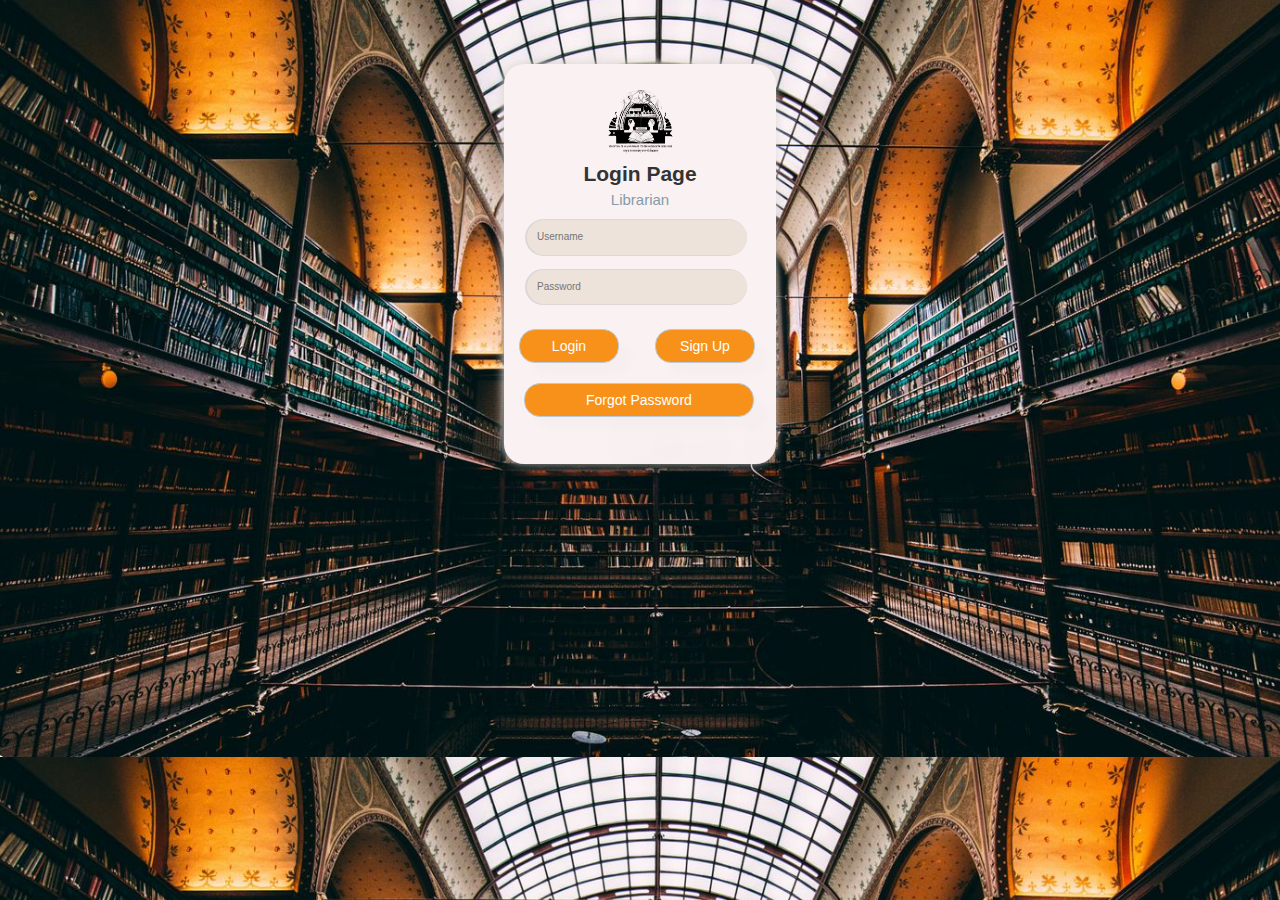
<file: Frontend/index.html>
<!DOCTYPE html>
<html lang="en">
<head>
    <meta charset="UTF-8">
    <meta http-equiv="X-UA-Compatible" content="IE=edge">
    <meta name="viewport" content="width=device-width, initial-scale=1.0">
    <title>Library Management</title>
    <link href="bootstrap/css/bootstrap.min.css" rel="stylesheet">
         <link rel="stylesheet" href="CSS/index.css">
</head>
<body>

    <div class="card">
        <div class="card-info">
        <div class="card-logo">
            <img src="icons/logo.png" height="70px" width="70px">
        </div>
        <div class="card-title">Login Page</div>
        <div class="card-subtitle">Librarian</div>
        </div>
       <form action="homepage.html" id="loginForm">
        <div class="input-wrapper">
            <input type="text" placeholder="Username" name="username" class="input">
          </div>
          <div class="input-wrapper">
            <input type="password" placeholder="Password" name="password" class="input">
        </div>
            <div class="row" >
                <div class="col-sm-6">
                    <button class="btn btn-primary forlogin"  type="button" onclick="homepage()">Login</button> 
                </div>
                  <div class="col-sm-6" >
                    <button class="btn btn-primary forlogin"type="button" onclick="display()">Sign Up</button>
                  </div>
               
            </div>
                   
                 <div class="row">
                    <div class="col-sm-12">
                        <button class="btn btn-primary forforget"type="button" >Forgot Password</button>
                    </div>
                 </div> 
       </form>
               
 </div>
           

        
</div>
    <script >
                    function homepage(){window.location.href = "homepage.html";}   
                    function display(){
    window.location.href = "signup.html";
}     
    </script>
</body>
</html>
</file>
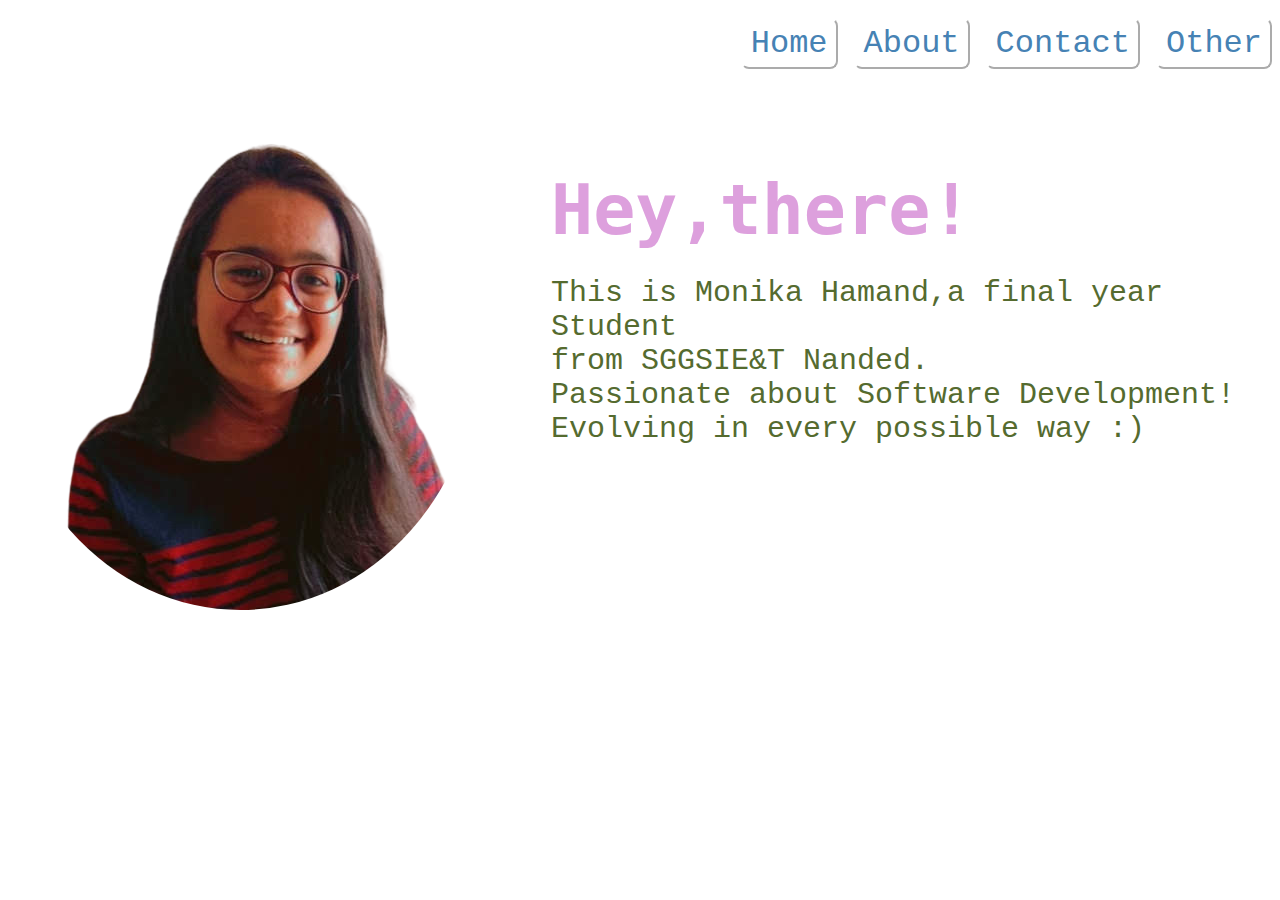
<file: Task1/index.html>
<!DOCTYPE html>
<html lang="en">
<head>
    <meta charset="UTF-8">
    <meta http-equiv="X-UA-Compatible" content="IE=edge">
    <meta name="viewport" content="width=device-width, initial-scale=1.0">
    <title>My Page</title>
    <link rel="stylesheet" href="style.css">
</head>
<img>
    
    <div class="Header">
        <button class="ForButton">Other</button>
        <button onclick="window.location.href='Contact.html';" class="ForButton">Contact</button>
        <button class="ForButton">About</button>
        <button onclick="window.location.href='index.html';" class="ForButton">Home</button>

    </div>
    <div class="Content">
     <div ><img src="Image.png" class="ForImage"></img></div>
    <div><h1 class="Intro">Hey,there!</h1>
        <p class="Forp">This is Monika Hamand,a final year Student <br>from SGGSIE&T Nanded.<br>Passionate about Software Development!<br>Evolving in every possible way :)</p>
    </div>
    
    
</div>
</body>
</html>
</file>
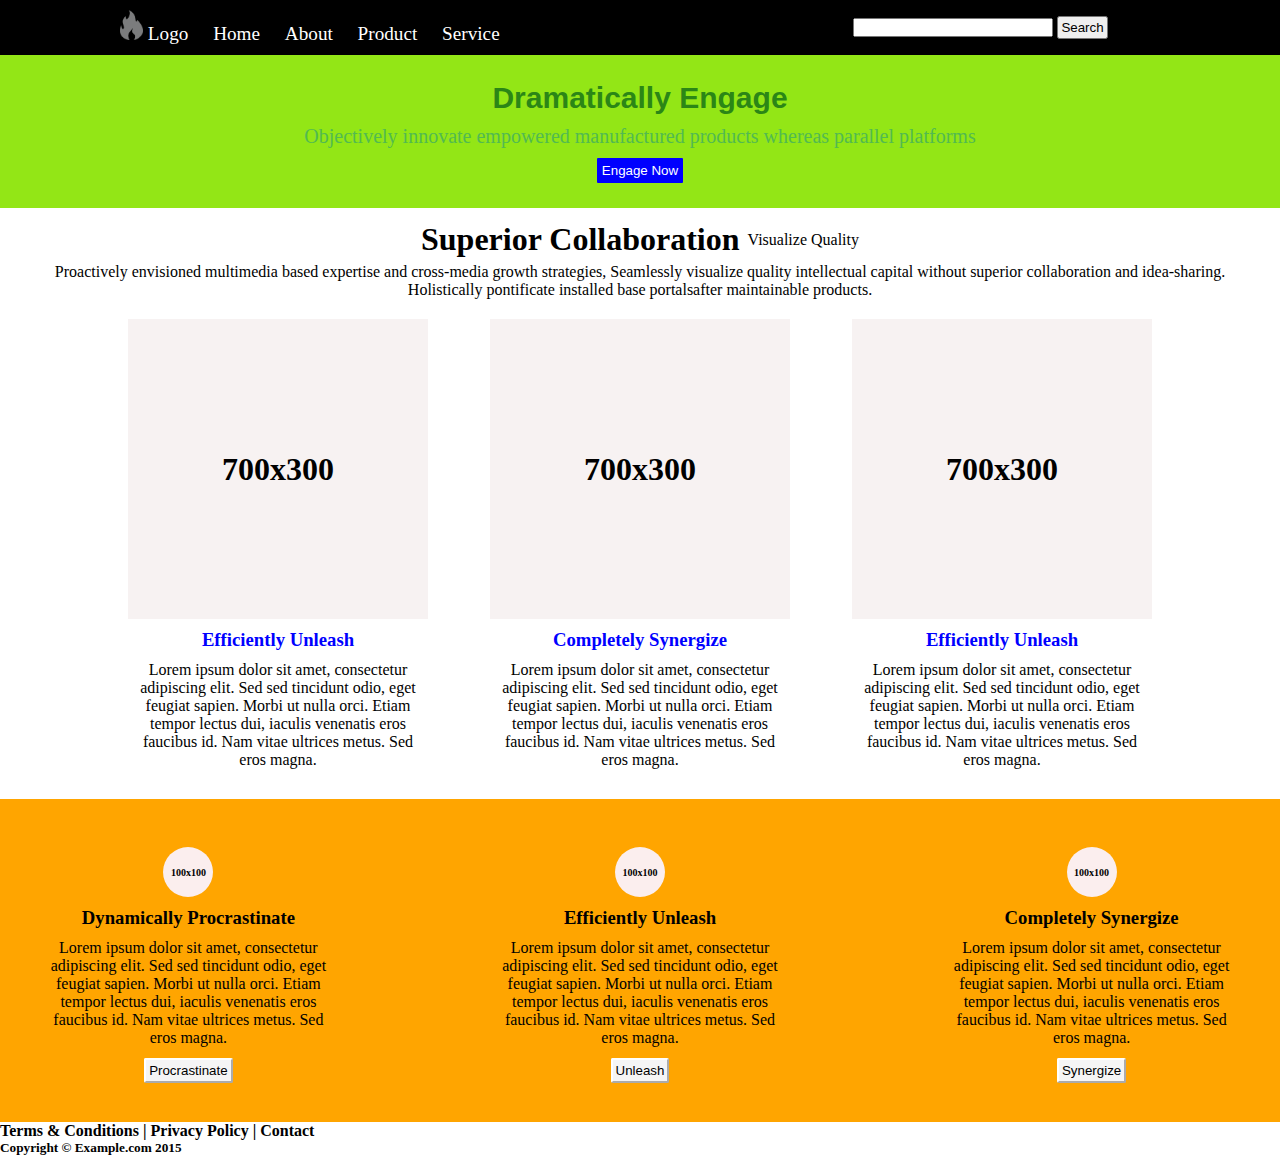
<file: task2/index.html>
<html>

<head>
    <title>Task 2</title>
    <link rel="stylesheet" type="text/css" href="index.css" />
</head>
<body>
    <header>
        <div class="row">
            <div class="col-7">
            <nav>
                <ul>
                    <li>
                        <a href=""><img src="logo.png" alt="logo"/>  Logo</a> 
                     </li>
                    <li>
                       <a href="">Home</a> 
                    </li>
                    <li>
                        <a href="">About</a> 
                     </li>
                     <li>
                        <a href="">Product</a> 
                     </li>
                     <li>
                        <a href="">Service</a> 
                     </li>
                </ul>
             </nav>
            </div>
            <div class="col-4">
                <input type="text" id="Empty">
                <button class="Search">Search</button>
            </div>
        </div>
    </header>
    <section class="Forsection">
      <h1>Dramatically Engage</h1>
      <p>Objectively innovate empowered manufactured products whereas parallel platforms</p>
      <button class="btn2">Engage Now</button>
    </section>
    <div class="Section2">
    <div class="heading"><h1>Superior Collaboration</h1>
        <p >Visualize Quality</p></div>
            
        
        <p>Proactively envisioned multimedia based expertise and cross-media growth strategies, Seamlessly visualize quality intellectual capital without superior collaboration and idea-sharing.<br>Holistically pontificate installed base portalsafter maintainable products. </p>
    </div>
<div class="container">
    <div class="card" >
        <h1 >700x300</h1>
        <h3>Efficiently Unleash</h3>
        <p>Lorem ipsum dolor sit amet, consectetur adipiscing elit. Sed sed tincidunt odio, eget feugiat sapien. Morbi ut nulla orci. Etiam tempor lectus dui, iaculis venenatis eros faucibus id. Nam vitae ultrices metus. Sed eros magna.</p>
    </div>
    <div class="card" >
        <h1>700x300</h1>
        <h3>Completely Synergize</h3>
        <p>Lorem ipsum dolor sit amet, consectetur adipiscing elit. Sed sed tincidunt odio, eget feugiat sapien. Morbi ut nulla orci. Etiam tempor lectus dui, iaculis venenatis eros faucibus id. Nam vitae ultrices metus. Sed eros magna.</p>
    </div>
    <div class="card" >
        <h1>700x300</h1>
        <h3>Efficiently Unleash</h3>
        <p>Lorem ipsum dolor sit amet, consectetur adipiscing elit. Sed sed tincidunt odio, eget feugiat sapien. Morbi ut nulla orci. Etiam tempor lectus dui, iaculis venenatis eros faucibus id. Nam vitae ultrices metus. Sed eros magna.</p>
    </div>
</div>
<div class="container2">
    <div class="card1" >
        <h1 >100x100</h1>
        <h3>Dynamically Procrastinate</h3>
        
    <p>Lorem ipsum dolor sit amet, consectetur adipiscing elit. Sed sed tincidunt odio, eget feugiat sapien. Morbi ut nulla orci. Etiam tempor lectus dui, iaculis venenatis eros faucibus id. Nam vitae ultrices metus. Sed eros magna.</p>
    <button class="btn3">Procrastinate</button>
    </div>
    <div class="card1" >
        <h1>100x100</h1>
        <h3>Efficiently Unleash</h3>
        <p>Lorem ipsum dolor sit amet, consectetur adipiscing elit. Sed sed tincidunt odio, eget feugiat sapien. Morbi ut nulla orci. Etiam tempor lectus dui, iaculis venenatis eros faucibus id. Nam vitae ultrices metus. Sed eros magna.</p>
        <button class="btn3">Unleash</button>
    </div>
    <div class="card1" >
        <h1>100x100</h1>
        <h3>Completely Synergize</h3>
        <p>Lorem ipsum dolor sit amet, consectetur adipiscing elit. Sed sed tincidunt odio, eget feugiat sapien. Morbi ut nulla orci. Etiam tempor lectus dui, iaculis venenatis eros faucibus id. Nam vitae ultrices metus. Sed eros magna.</p>
        <button class="btn3">Synergize</button>
    </div>
</div>
 

    <div class="container-fluid foot">
          <h4>Terms & Conditions | Privacy Policy | Contact</h4>
          <h5>Copyright © Example.com 2015</h5>
    </div>
</body>
</html>
</file>
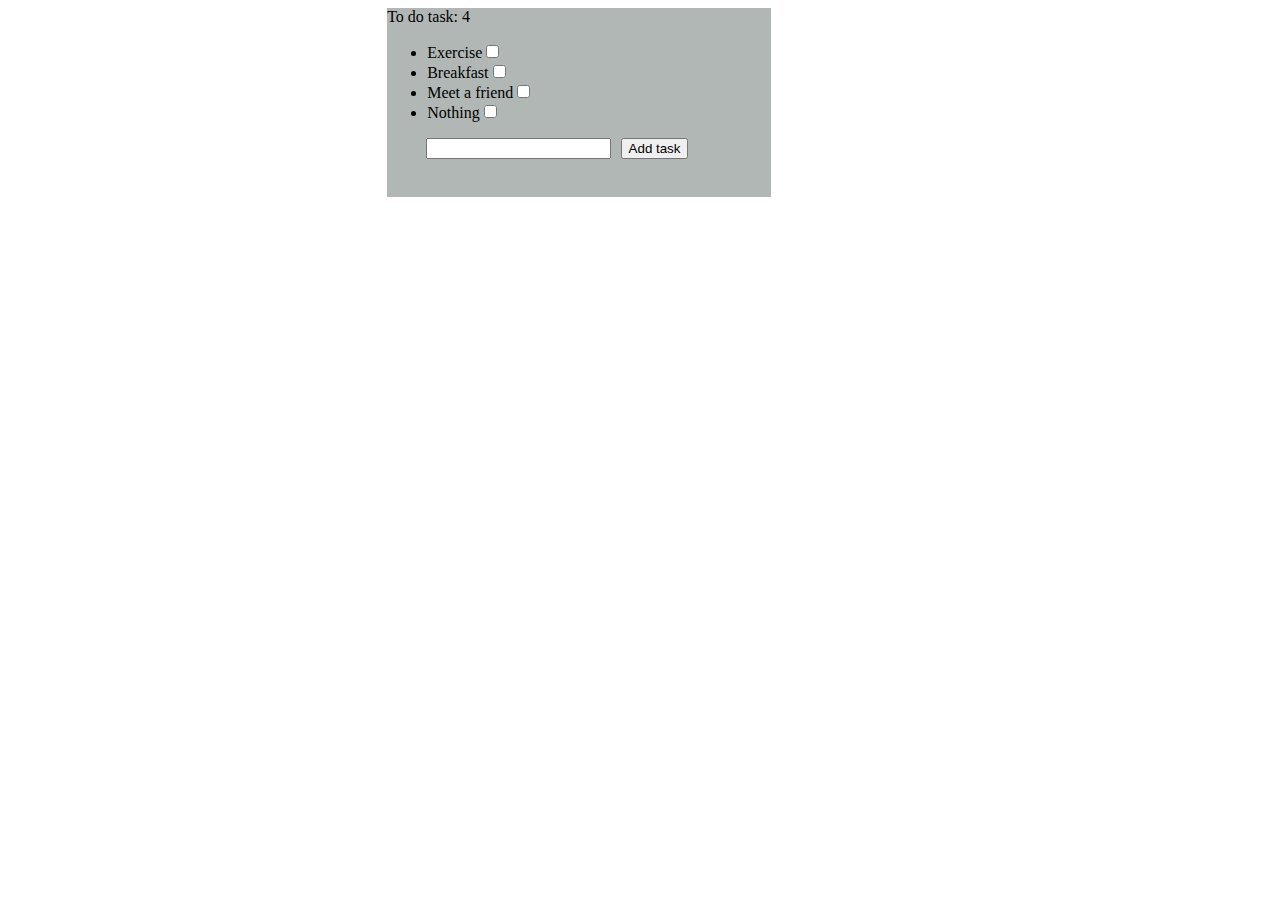
<file: Task4/index.html>
<!DOCTYPE html>
<html lang="en">
<head>
    <meta charset="UTF-8">
    <meta http-equiv="X-UA-Compatible" content="IE=edge">
    <meta name="viewport" content="width=device-width, initial-scale=1.0">
    <link rel="stylesheet" href="todo.css">
    
    <title>To do App</title>
   
</head>
<body>

    <div class="container">

        <div id="Forcontent">
            <span>To do task:</span>
            <span id="Notask"></span> 
       <!-- <p> Done tasks:</p>     <span id="Fordone"></span>
       <p>Pending task:</p>     <span id="Remained"></span> -->

            <div id="Forli">
                <ul id="Fornewli">
                  
                </ul>
    
            </div>
             <input type="text" id="newtask"><button id="foradding" onclick="addlist()">Add task</button>
            </div>
    </div>
   
    
    <script src="task.js"></script>
</body>
</html>
</file>
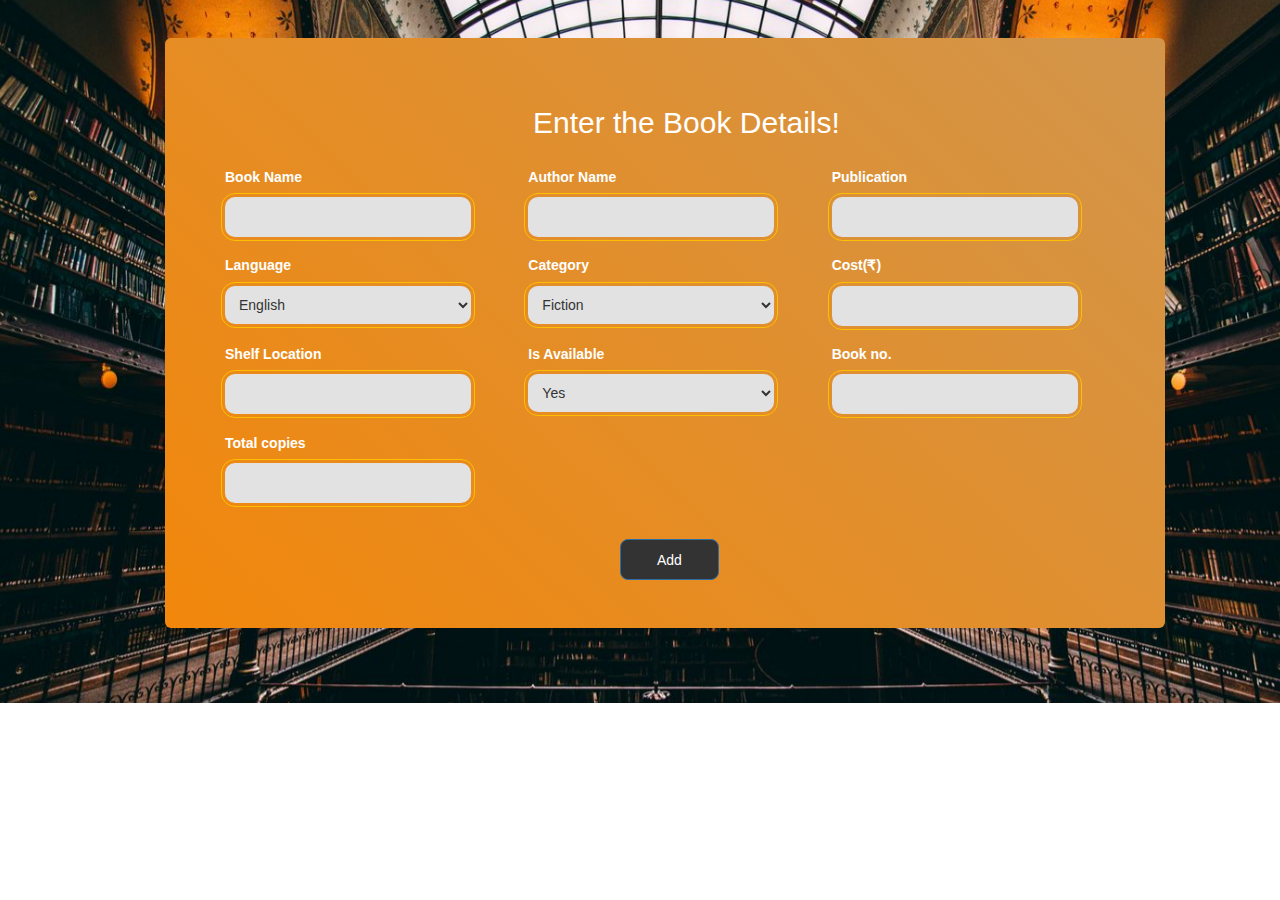
<file: Frontend/addbook.html>
<!DOCTYPE html>
<html lang="en">
<head>
    <meta charset="UTF-8">
    <meta http-equiv="X-UA-Compatible" content="IE=edge">
    <meta name="viewport" content="width=device-width, initial-scale=1.0">
    <link href="bootstrap/css/bootstrap.min.css" rel="stylesheet">
    <title>Add Book</title>
    <!-- <link rel="stylesheet" href="index.css"> -->
       <style>
                .addbookform{
            background-color: #f2870b;
                background-image:linear-gradient(224deg,#afa5917a,transparent);
            margin-top: 3% !important;
             margin-left: 12%;
            margin-bottom: 6%; 
            width: 1000px;
        }
        .addbutton:hover{
            background-color: #333;
        }

        .containerbg{
            background-image: url('./icons/background.png');
            align-items: center;
        }
        .inputbutton{   
  border-radius: 10px;
  outline: 1px solid #FEBF00;
  border: 0;
  font-family: 'Segoe UI', 'Open Sans', 'Helvetica Neue', sans-serif;
  background-color: #e2e2e2;
  outline-offset: 3px;
  padding: 10px 1rem;
  transition: 0.25s;
  width: 90%;
  margin-top: 2%;
}

.inputbutton:focus {
  outline-offset: 5px;
  background-color: #fff
}
        .addbookform h2{
            margin-left: 35%;
            color: #fff;
        }

        .addbutton{
            margin-left: 45%;
    margin-top: 4%;
    padding: 1% 4%;
    border-radius: 8px;
    background-color: #333;
        }

        label{
            color: #fff;
        }
        .inputlabel{
            margin-top: 2%;
        }
        
       </style>
</head>
<body>
    <div class="container-fluid containerbg">
        <div class="jumbotron addbookform"> 
           <form action="#" id="addBook">

            <h2>Enter the Book Details!</h2>
             <div class="row">
                <div class="col-sm-4 inputlabel ">
                    <label for="bookname">Book Name</label>
                     <input class="inputbutton" type="text" id="bookname" name="bookName"> </input>
                    
                </div>
               <div class="col-sm-4 inputlabel">
                <label for="authorname">Author Name</label>
                 <input class="inputbutton" id="authorname" type="text" name="authorName" ></input>
               </div>
               <div class="col-sm-4 inputlabel">
                <label for="publication">Publication</label>
                <input class="inputbutton" id="publication" type="text" name="publication" ></input>
               </div>
             </div>
             <div class="row">
                <div class="col-sm-4 inputlabel ">
                    <label for="language">Language</label>
                    <select id="language" name="languageId" class="inputbutton" >
                        <option value="11" name="languageId">English</option>
                        <option value="22" name="languageId">Hindi</option>
                        <option value="33" name="languageId">Marathi</option>
                        <option value="44"name="languageId">Sanskrit</option>
                        
                      </select>
                </div>
                <div class="col-sm-4 inputlabel">
                    <label for="category">Category</label>
                    <select id="category" name="categoryId" class="inputbutton">
                        <option value="1" name="categoryId">Fiction</option>
                        <option value="2" name="categoryId">Horror</option>
                        <option value="3"name="categoryId">Science Fiction</option>
                        <option value="4"name="categoryId">Crime</option>
                        <option value="5"name="categoryId">Education</option>
                        <option value="6"name="categoryId">Sports</option>
                       
                      </select>
                </div>
                <div class="col-sm-4 inputlabel">
                    <label for="cost">Cost(₹)</label>
                    <input class="inputbutton" id="cost" type="text" name="cost"> </input>
               </div>
               
             </div>
             <div class="row">
               
               <div class="col-sm-4 inputlabel">
                <label for="shelflocation">Shelf Location</label>
                <input class="inputbutton" id="shelflocation" type="text" name="shelfName"></input>
               </div>
             
             <div class="col-sm-4 inputlabel">
                <label for="isavailable">Is Available</label>
                <select id="isavailable" name="isAvailable" class="inputbutton">
                    <option value="true">Yes</option>
                    <option value="false">No</option>
                    
                </select>
               </div>
               <div class="col-sm-4 inputlabel">
                <label for="Bookno">Book no.</label>
                <input class="inputbutton" id="Bookno" type="text" name="bookId" > </input>
           </div>
        </div>
        <div class="row">
            
            <div class="col-sm-4 inputlabel">
                <label for="totalcopies">Total copies</label>
             <input class="inputbutton" id="totalcopies" type="text" name="total_copies"></input>
            </div>
        </div>
                 <div class="row ">
                    <button class="btn btn-primary addbutton" type="submit">Add</button>
                 </div>
                
           </form>
        </div>
    </div>

    <script src="JS/index.js"></script>
</body>
</html>
</file>
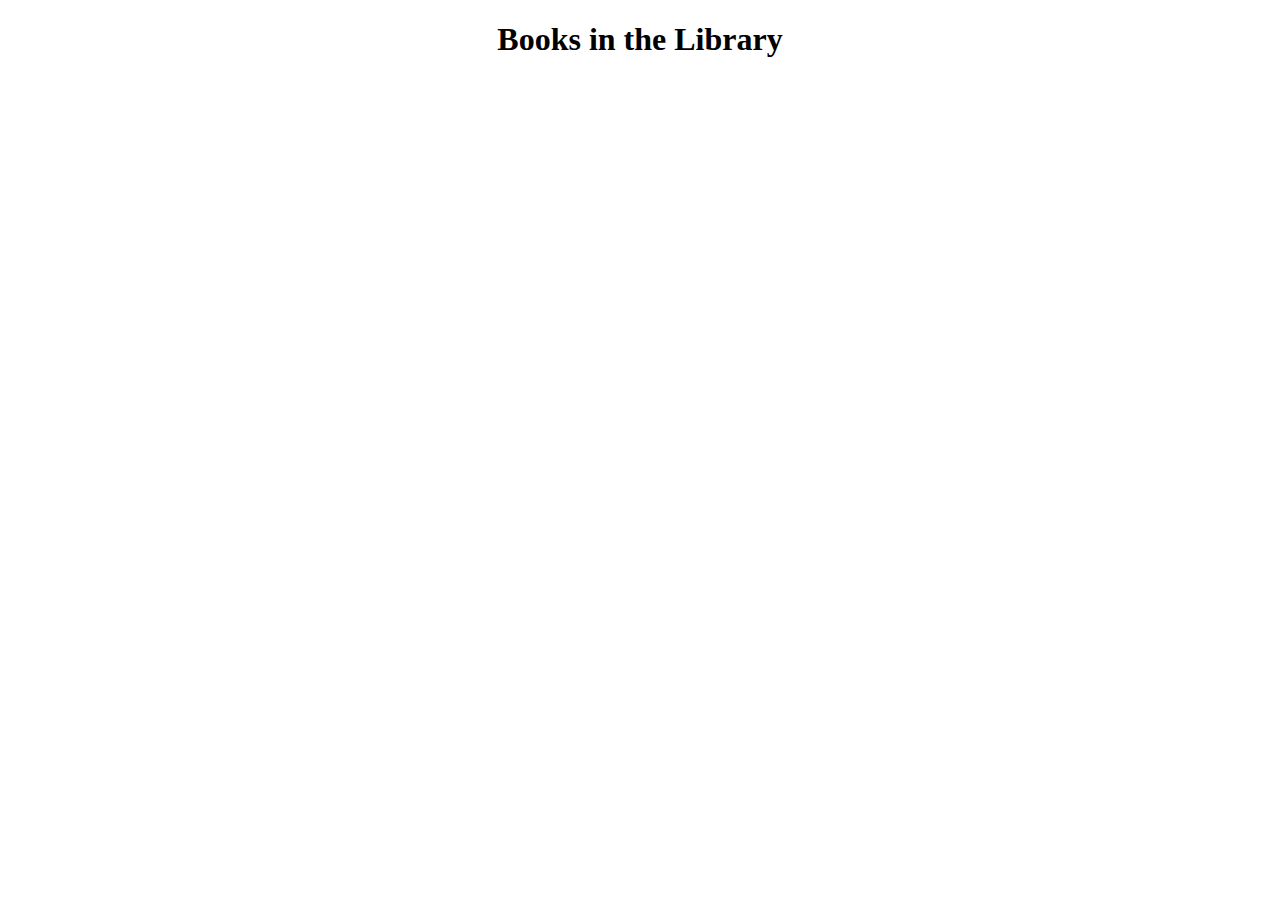
<file: Frontend/allbooks.html>
<!DOCTYPE html>
<html lang="en">
<head>
    <meta charset="UTF-8">
    <meta http-equiv="X-UA-Compatible" content="IE=edge">
    <meta name="viewport" content="width=device-width, initial-scale=1.0">
    <title>Document</title>
</head>

<style>

     table, td, th {  
      border: 1px solid #ddd;
      text-align: left;
         }

     table {
      border-collapse: collapse;
     width: 70%;
       }

    th, td {
     padding: 8px;
      }

      .booktable{
        margin: auto;
      }

      h1{
        text-align: center;
      }

      th{
        border: 2px solid brown;
      }

      tr td{
        border: 2px solid rgb(28, 25, 25);
      }

</style>
<body>

          
                 <!-- Here a loader is created which 
             loads till response comes -->
        <!-- <div class="d-flex justify-content-center">
            <div class="spinner-border" 
                 role="status" id="loading">
                <span class="sr-only">Loading...</span>
            </div> -->
        <!-- </div> -->
        <h1>Books in the Library</h1>
        <!-- table for showing data -->
        <table id="Books" class="booktable" ></table>



    <script>

// api url
const api_url =
	'http://localhost:8080/LibraryManagementProject/books';

// Defining async function
async function getapi(url) {
	
	// Storing response
	const response = await fetch(url);
	
	// Storing data in form of JSON
	var data = await response.json();
	console.log(data);
	if (response) {
		show(data);
	}
    else{
        loader();
    }
	
}
// Calling that async function
getapi(api_url);

// Function to hide the loader
function loader() {
	document.getElementById('loading').style.display;
}
// Function to define innerHTML for HTML table
function show(data) {
	let tab =
		`<tr>
		<th>Book Name</th>
		<th>Author</th>
		<th>Publication</th>
		<th>Book No</th>
		</tr>`;
	
	// Loop to access all rows
	for (let r of data) {
		tab += `<tr>
	<td>${r.bookName} </td>
	<td>${r.authorName}</td>
	<td>${r.publication}</td>
	<td>${r.bookId}</td>		
</tr>`;
	}
	// Setting innerHTML as tab variable
	document.getElementById("Books").innerHTML = tab;
}


    </script>
</body>
</html>
</file>
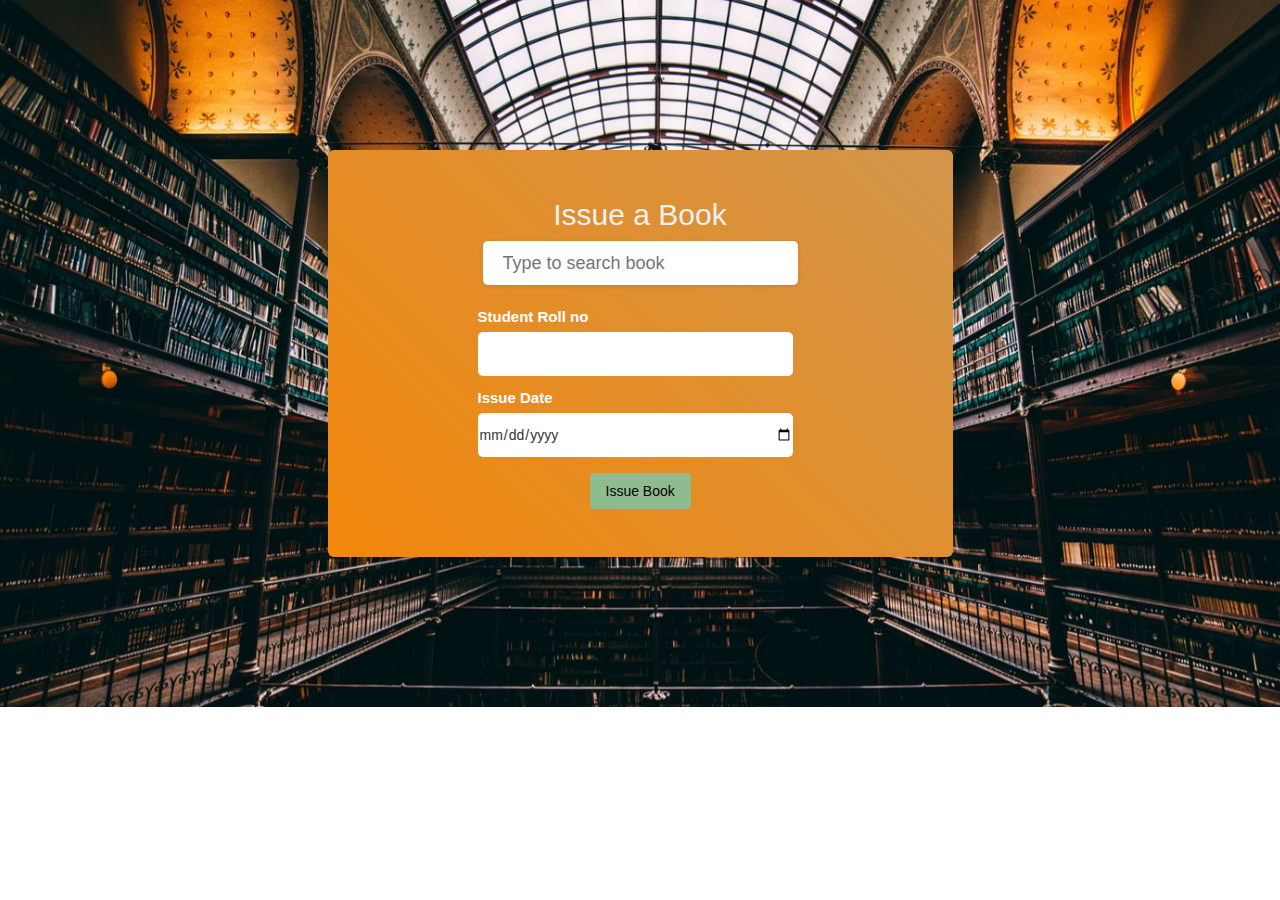
<file: Frontend/issuebook.html>
<!DOCTYPE html>
<html lang="en">
<head>
    <meta charset="UTF-8">
    <meta http-equiv="X-UA-Compatible" content="IE=edge">
    <meta name="viewport" content="width=device-width, initial-scale=1.0">
    <title>Issue Book</title>
    <link href="bootstrap/css/bootstrap.min.css" rel="stylesheet">
    
    <style>
        .containerbg{
            background-image: url('./icons/background.png');
            align-items: center;
        }

        .content{
            background-color: #f2870b !important;
            background-image:linear-gradient(224deg,#afa5917a,transparent);
            margin: 8%;
           

        }
        .jumbotron{
            margin: 12% 25%;
        }
        .inputbutton{   
         border-radius: 10px;
         outline: 1px solid #FEBF00;
        border: 0;
        font-family: 'Segoe UI', 'Open Sans', 'Helvetica Neue', sans-serif;
        background-color: #e2e2e2;
        outline-offset: 3px;
        padding: 10px 1rem;
        transition: 0.25s;
        width: 50%;
        margin-top: 2%;
         }

           .inputbutton:focus {
           outline-offset: 5px;
           background-color: #fff
              }
          label{
            color: #fff;
            margin-left: 9rem;
            font-size: 15px;
             }
        .inputlabel{
            margin-top: 2%;
        }



::selection{
  color: #fff;
  background: #664AFF;
}

.wrapper{
  max-width: 315px;
  margin: 2% auto;
}

.wrapper .search-input{
  background: #fff;
  width: 100%;
  border-radius: 5px;
  position: relative;
  box-shadow: 0px 1px 5px 3px rgba(0,0,0,0.12);
}

.search-input input{
  height: 44px;
  width: 100%;
  outline: none;
  border: none;
  border-radius: 5px;
  padding: 0 60px 0 20px;
  font-size: 18px;
  box-shadow: 0px 1px 5px rgba(0,0,0,0.1);
}

.search-input.active input{
  border-radius: 5px 5px 0 0;
}

.search-input .autocom-box{
  padding: 0;
  opacity: 0;
  pointer-events: none;
  max-height: 280px;
  overflow-y: auto;
}

.search-input.active .autocom-box{
  padding: 10px 8px;
  opacity: 1;
  pointer-events: auto;
}

.autocom-box li{
  list-style: none;
  padding: 8px 12px;
  display: none;
  width: 100%;
  cursor: default;
  border-radius: 3px;
  background-color: #fff;
}

.search-input.active .autocom-box li{
  display: block;
}
.autocom-box li:hover{
  background: #efefef;
}



.inputbox{
   margin-top: 2%;
}

h2{
  color: #efefef;
 text-align: center;
 margin-top:0;
}

.issuebutton{
  background-color: #efefef;
  padding: 8px 16px;
  color: black;
  margin-left: 40%;
  margin-top: 3%;
  border: #efefef;
  background-color: darkseagreen;

}
.issuebutton:hover{
  background-color: darkolivegreen;
}

.forbutton{
  margin-left:9rem;
  width:315px;
  height: 44px;
  border-radius: 5px;
  border: #efefef;
}
    </style>
   
</head>
<body>
    <div class="container-fluid containerbg">
        <div class="jumbotron content">
           <h2>Issue a Book</h2>
                <form class="form" id="issue">
                         
                  
                  
                     <div class=" inputbox">
                      
                        <div class="search-input wrapper">
                          <a href="" target="_blank" hidden></a>
                          
                          <input type="text" placeholder="Type to search book" name="bookName" id="bookName">
                        <div class="autocom-box">
          <!-- here list are inserted from javascript -->
                        </div>
                      
                             </div>
                        </div>
                        <div class="row">
                          <div class="col-sm-12 inputlabel">
                            <label for="studentrollno">Student Roll no</label><br>
                             <input class="forbutton" id="studentrollno" type="text" name="studentRollNo" ></input>
                           </div>
                        </div>
                        
                         <div class="row">
                          <div class="col-sm-12 inputlabel">
                            <label for="issuedate">Issue Date</label><br>
                             <input class="forbutton" id="issuedate" type="date" name="issueDate" ></input>
                           </div>
                         </div>
                         
                         <div>
                          <button type="submit" class="btn-primary btn issuebutton" >Issue Book</button>
                         </div>
                   
 
                    <!-- <div class="row">
                        <div class="col-sm-12 inputlabel ">
                            <label for="rollno">Student Roll no.:</label><br>
                             <input class="inputbutton" type="text" id="studentRollNo" name="studentRollNo"> </input>
                            
                        </div>
                    </div>
                    <div class="row">
                        <div class="col-sm-12 inputlabel ">
                            <label for="issuedate">Issue Date:</label><br>
                             <input class="inputbutton" type="date" id="issuedate" name="issuedate"> </input>
                            
                        </div>
                    </div>
                     -->
            </form> 
        </div>
    </div>

    <script src="JS/bookissue.js"></script>
</body>
</html>
</file>
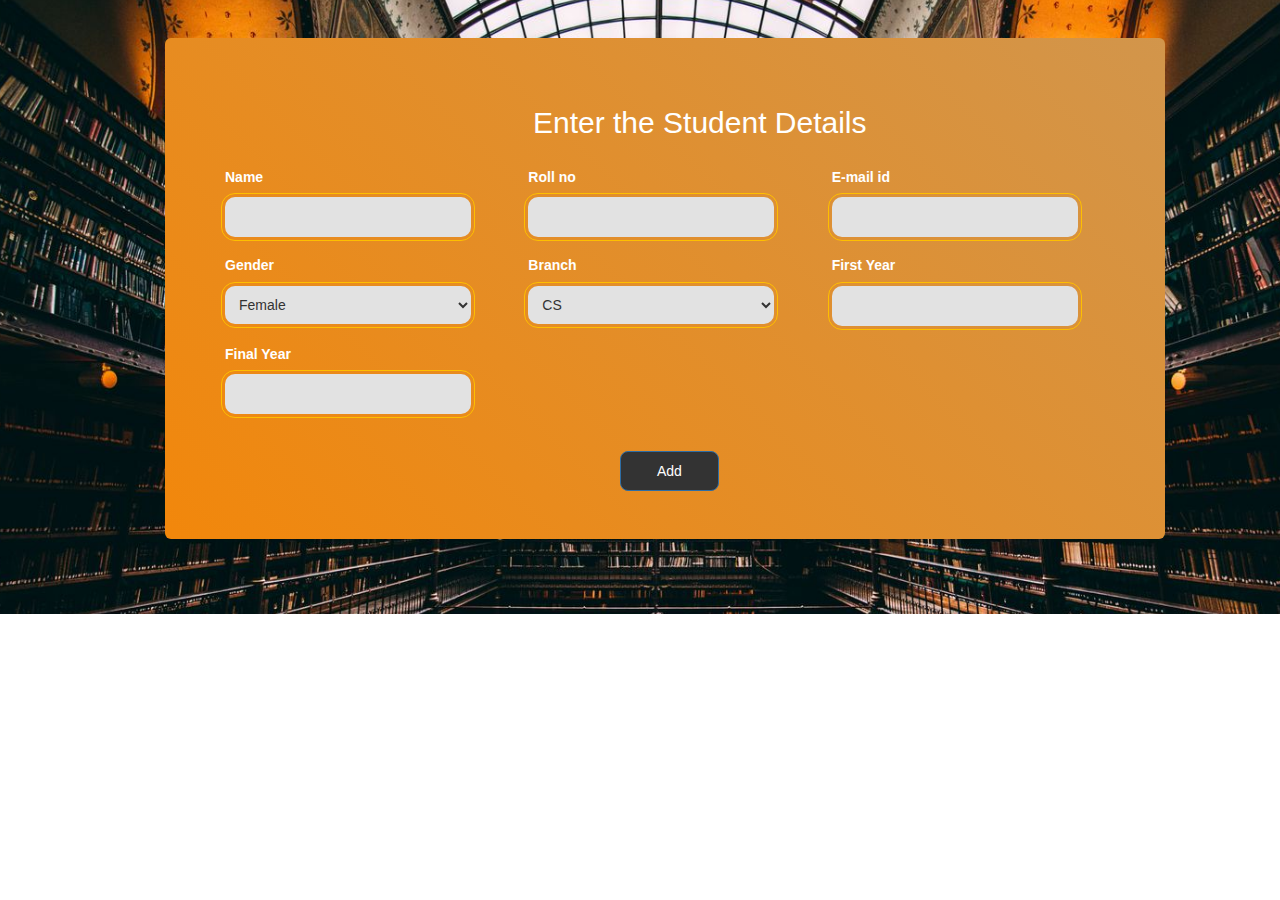
<file: Frontend/newstudent.html>
<!DOCTYPE html>
<html lang="en">
<head>
    <meta charset="UTF-8">
    <meta http-equiv="X-UA-Compatible" content="IE=edge">
    <meta name="viewport" content="width=device-width, initial-scale=1.0">
    <title>Add Student</title>
    <link href="bootstrap/css/bootstrap.min.css" rel="stylesheet">
    <style>
        .addbookform{
    background-color: #f2870b;
        background-image:linear-gradient(224deg,#afa5917a,transparent);
    margin-top: 3% !important;
     margin-left: 12%;
    margin-bottom: 6%; 
    width: 1000px;
}
.addbutton:hover{
    background-color: #333;
}

.containerbg{
    background-image: url('./icons/background.png');
    align-items: center;
}
.inputbutton{   
border-radius: 10px;
outline: 1px solid #FEBF00;
border: 0;
font-family: 'Segoe UI', 'Open Sans', 'Helvetica Neue', sans-serif;
background-color: #e2e2e2;
outline-offset: 3px;
padding: 10px 1rem;
transition: 0.25s;
width: 90%;
margin-top: 2%;
}

.inputbutton:focus {
outline-offset: 5px;
background-color: #fff
}
.addbookform h2{
    margin-left: 35%;
    color: #fff;
}

.addbutton{
    margin-left: 45%;
margin-top: 4%;
padding: 1% 4%;
border-radius: 8px;
background-color: #333;
}

label{
    color: #fff;
}
.inputlabel{
    margin-top: 2%;
}

</style>

</head>
<body>
    <div class="container-fluid containerbg">
        <div class="jumbotron addbookform"> 
           <form id="addstudent" >

            <h2>Enter the Student Details</h2>
             <div class="row">
                <div class="col-sm-4 inputlabel ">
                    <label for="studentname">Name</label>
                     <input class="inputbutton" type="text" id="studentname" name="studentName"> </input>
                    
                </div>
               <div class="col-sm-4 inputlabel">
                <label for="rollno">Roll no</label>
                 <input class="inputbutton" id="rollno" type="text" name="rollNo"></input>
               </div>
               <div class="col-sm-4 inputlabel">
                <label for="emailid">E-mail id</label>
                <input class="inputbutton" id="emailid" type="text" name="mailId" ></input>
               </div>
             </div>
             <div class="row">
                <div class="col-sm-4 inputlabel ">
                    <label for="gender">Gender</label>
                    <select id="gender" class="inputbutton" name="genderId">
                        <option value="31">Female</option>
                        <option value="32">Male</option>
                        <option value="33">Other</option> 
                      </select>
                </div>
                <div class="col-sm-4 inputlabel">
                    <label for="branch">Branch</label>
                    <select id="branch" name="branchId" class="inputbutton">
                        <option value="1">CS</option>
                        <option value="2">IT</option>
                        <option value="3">EE</option>
                        <option value="4">ENTC</option>
                        <option value="5">ME</option>  
                      </select>
                </div>
                <div class="col-sm-4 inputlabel">
                    <label for="firstyear">First Year</label>
                    <input class="inputbutton" id="firstyear" type="number" name="firstYear"> </input>
               </div>
               
             </div>
             <div class="row">
               
               <div class="col-sm-4 inputlabel">
                <label for="finalyear">Final Year</label>
                <input class="inputbutton" id="finalyear" type="number" name="finalYear"></input>
               </div>
              </div>
       
                 <div class="row ">
                    <button class="btn btn-primary addbutton" type="submit">Add</button>
                 </div>
                
           </form>
        </div>
    </div>
    <script src="JS/addstudent.js"></script>
</body>
</html>
</file>
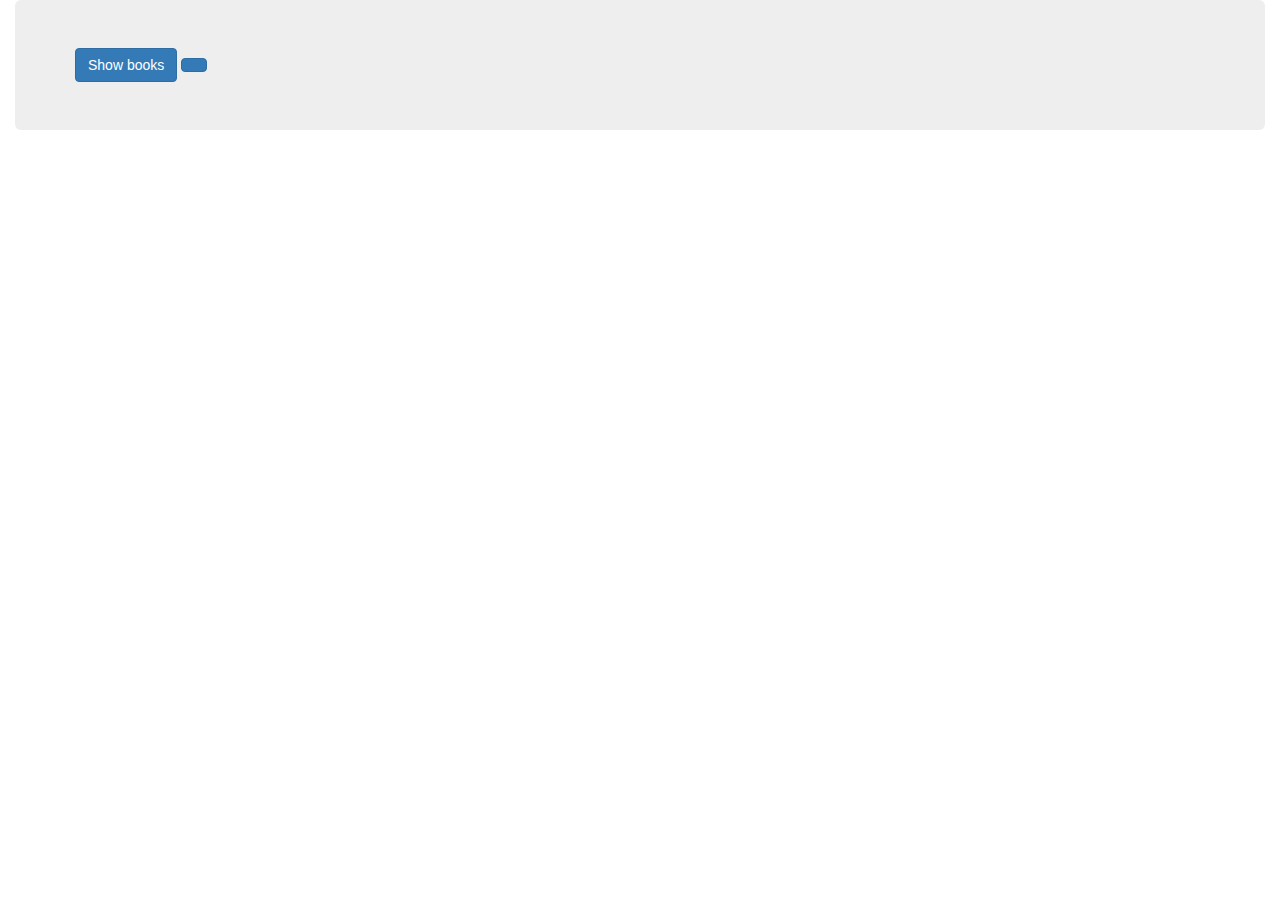
<file: Frontend/statistics.html>
<!DOCTYPE html>
<html lang="en">
<head>
    <meta charset="UTF-8">
    <meta http-equiv="X-UA-Compatible" content="IE=edge">
    <meta name="viewport" content="width=device-width, initial-scale=1.0">
    <title>Document</title>
    <link href="bootstrap/css/bootstrap.min.css" rel="stylesheet">
</head>
<body>
    <div class="container-fluid">
        <div class="jumbotron">
           <button class="btn-primary btn"  id="show" href="allbooks.html">Show books</button>
           <button class="btn-primary btn"id="show"></button>
        </div>
         
    </div>

    <script>
        
       
    </script>
</body>
</html>
</file>
<file: Frontend/CSS/index.css>
body{
    background-image: url("../icons/background.png");
}



.card {
    width: 272px;
    height: 400px;
    background: #faf1f2;
    padding: 2rem 1.5rem;
    transition: box-shadow .3s ease, transform .2s ease;
    margin-left: auto;
    margin-top: 5%;
    margin-right: auto;
    box-shadow:-1px -1px 10px 0px #dcd6d1;
    border-radius: 20px;
   }
   
   .card-info {
    display: flex;
    flex-direction: column;
    justify-content: center;
    align-items: center;
    transition: transform .2s ease, opacity .2s ease;
   }
   
   /*Image*/
   .card-logo {
    --size: 70px;
    /* background: linear-gradient(to top, #f1e1c1 0%, #fcbc97 100%); */
    width: var(--size);
    height: var(--size);
    border-radius: 50%;
    transition: transform .2s ease;
    margin-bottom: 1rem;
   }
   
   .input-wrapper input {
    background-color: #ede3da;
    border: none;
    padding: 1rem;
    font-size: 1rem;
    width: 22em;
    border-radius: 6rem;
    color: black;
    box-shadow: -1px 0rem 0px 1px #ddd8d8;
    cursor: pointer;
    margin-left: 0.8rem;
    margin-top: 1rem;
    margin-bottom: 2%;

  }
  
  .input-wrapper input:focus {
    outline-color: lightcoral;
  }
   
   
  
   
   /*Text*/
   .card-title {
    color: #333;
    font-size: 1.5em;
    font-weight: 600;
    line-height: 2rem;
   }
   
   .card-subtitle {
    color: #859ba8;
    font-size: 1.5rem;
    margin-top: 0.5rem;
   }
   
   .forforget{

    margin-top: 2rem;
    /* width: 10rem; */
    margin-left: 0.5rem;
    border-radius: 16px;
    background-color: #f7911a;
    color: white;
    border-color: #bbcad6;
   }
   
   .forlogin{
     
    margin-top: 2rem; 
    width: 10rem; 
    border-radius: 16px;
    background-color: #f7911a;
    color: white;
    border-color: #bbcad6;
   }
   .forforget:hover{
    background-color: #dac0a2;
   }

   .forlogin:hover{
    background-color: #dac0a2;
   }
     
   .signupform {
    display: flex;
    flex-direction: column;
    gap: 8px;
    margin:auto;
     width: 400px; 
    background-color: #fff;
    border-radius: 20px;
    padding: 20px 20px;
    box-shadow: 100px 100px 80px rgba(0, 0, 0, 0.03);
    margin-top: 4px;
  }
  
  .title {
    color: black;
    font-weight: bold;
    text-align: center;
    font-size: 20px;
    margin-bottom: 2px;
    padding-top: 3px;
  }
  
  .sub {
    text-align: center;
    color: black;
    font-size: 14px;
    width: 100%;
  }
  
  
  
  .sub a {
    color: rgb(23, 111, 211);
  }

  
  .signup form button {
    align-self: flex-end;
  }
  
  .input, button {
    border: none;
    outline: none;
    width: 95%;
    padding: 10px 10px;
    background-color: #ede3da;
    border-radius: 10px;
    box-shadow: 12.5px 12.5px 10px rgba(0, 0, 0, 0.015),100px 100px 80px rgba(0, 0, 0, 0.03);
  }
  
  .forregister {
    margin-top: 12px;
     background-color: rgb(23, 111, 211); 
    color: #fff;
    text-transform: uppercase;
    font-weight: bold;
    padding: 10px;
    b
  }
  
  .input:focus {
    border: 1px solid rgb(230, 140, 84);
  }
  
  .card-items{
    background-color: #fff;
    width: 98%;
    padding: 25px;
    border-radius: 10px;
  }
 
  
  
 .subdate{
  margin-left: 3px;
  font-size: 14px;
  margin-bottom: 6px;
 }
</file>
<file: Task1/style.css>
*{
    margin:0;
    padding: 0;
}


.Header{
    width:100vw;
    display: flex;
    flex-direction: row-reverse;
    background-color: white;
    border-top: 0px;
}

.ForButton{
    padding: 5px 8px;
     border-radius: 8px;
     border-color:white;
     color:steelblue;
     background-color:white;
     font-weight: normal;
     font-size: 2em;
     margin: 0 8px;
     cursor: pointer;
     font-style: normal;
     font-family: 'Courier New', Courier, monospace;
}

.ForImage{
    border-radius: 100%;
    padding-top: 60px;
}

.Content{
    display: flex;
    flex-direction: row;
}

.Intro{
    padding-top: 100px;
    padding-left: 70px;
    font-size: 70px;
    color: plum;
    font-family:monospace;
}

.More{
    display: flex;
    flex-direction: row;
}

.Forp{
      padding-top: 25px;
      padding-left: 70px;
    font-size:30px ;
    font-family: 'Courier New', Courier, monospace;
    color: darkolivegreen;
}

.Foricons{
    display:flex;
    flex-direction: column;
    padding-left: 43vw;

}

.ForlinkedIn{
     padding: 20px;
     margin-top: 12vw;
     width: 100px;
     background-color: rgb(87, 87, 181);
     border-radius: 40%;
     border-color: blanchedalmond;
     border-style: hidden;
     font-weight: bold;
     color: white;
     cursor: pointer;

}
.Formail{
    padding: 20px;
    margin-top: 30px;
    width: 100px;
    background-color:rgb(235, 82, 82);
    border-radius: 40%;
    border-color: rgb(235, 82, 82);
    font-weight: bold;
    color: white;
    cursor: pointer;
}
.Fordis{
    padding: 20px;
    margin-top: 30px;
    width: 100px;
    background-color: grey;
    border-radius: 40%;
    border-color: grey;
    font-weight: bold;
    color: white;
    cursor: pointer;
}
.Forinsta{
    padding: 20px;
    margin-top: 30px;
    width: 100px;
    background-color: rgb(189, 51, 145);
    border-radius: 40%;
    border-color: rgb(189, 51, 145);
    font-weight: bold;
    color: white;
    cursor: pointer;
}
</file>
<file: task2/index.css>
*{
    margin:0;
    padding:0;
}

body{
    margin:0;
}
header{
    background-color: black;
}

.row{
    display:flex;
    flex-direction: row;
    justify-content:space-between;
    align-items: center;
    flex-wrap: wrap;
}

.col{
    display: inline-block;
}
header img{
    width:1.2em;
    /* height:2px; */
}

.col-1{
    width: 8.33%;
}

.col-2{
    width: 16.67%;
}

.col-3{
    width: 25%;
}

.col-4{
    width: 33.33%;
}

.col-5{
    width: 41.66%;
}

.col-6{
    width: 50%;
}


.col-7{
    width: 58.33%;
}

.col-8{
    width: 66.67%;
}

.col-9{
    width: 74%;
}

.col-10{
    width: 83.33%;
}

nav ul li{
    display: inline;
    text-decoration: none;
    margin: 10px;
    font-size: 1.2em;
}
nav{
    margin-left:100px;
    margin-right:200px;
}

a{
    text-decoration: none;
    color:white;
}

nav{
    padding: 10px;
}

#Empty{
  width:200px;
}
.Search{
    padding: 2px;
}

.Forsection{
    background-color: rgb(147, 230, 22);
    display: flex;
    flex-direction: column;
    gap: 10px;
    padding: 2% 20% ;
    align-items: center;
}
.Forsection h1{
    color:rgb(43, 134, 22);
    /* padding-top: 30px ; */
    /* text-align: center; */
    font-size: 30px;
    font-family:'Franklin Gothic Medium', 'Arial Narrow', Arial, sans-serif;
}

.Forsection p{
    color:rgb(81, 186, 81);
    /* text-align: center; */
    font-size: 20px;
}

.btn2{
  padding:5px;
  background-color: blue;
  color:white;
  width: max-content;
  border: none;
  border-radius: 1px;
  align-items: center;
}

.Section2{
    text-align: center;
    padding-top: 1%;
    display: flex;
    flex-direction: column;
    gap: 5px;
    font-family: 'Times New Roman', Times, serif;
}

.container{
    display: flex;
    flex-direction: row;
      align-items: center;
      padding: 10px 10vw;
      flex-wrap: wrap;
      justify-content: space-between;
       text-align: center;
       margin-top:10px;
       margin-bottom: 20px;
       font-family: 'Times New Roman', Times, serif;
}

.container p{
  width: 100%;
}

.container .card{
    width: 300px;
    display: flex;
    flex-direction: column;
    gap: 10px;
    flex-wrap: wrap;
}

.container h1{
    background-color:rgb(247, 242, 242);
    height: 300px;
    display: flex;
    justify-content: center;
    align-items: center;
}

.card h3{
    color:blue;
}

.container2 .card1{
    display: flex;
    flex-direction: column;
    width: 300px;
    gap: 10px;
    align-items: center;
    justify-content: center;
}
.container2{
    background-color: orange;
    margin-top: 1px;
    display: flex;
    flex-direction: row;
    align-items: center;
      padding:  3vw;
      flex-wrap: wrap;
      justify-content: space-between;
      text-align: center;
      font-family: 'Times New Roman', Times, serif;
}


.card1 h1{
    font-size: 10px;
  background-color: rgb(251, 238, 238);
  border-radius: 100%;
  height: 50px;
  width: 50px;
  display: flex;
  justify-content: center;
  align-items: center;
  margin-top: 10px;
  columns: rgb(203, 186, 186);
}

.btn3{
    padding:3px;
  background-color:whitesmoke;
  color:black;
  width: max-content;
  border-color: white;
  border-radius: 2px;
  align-items: center;
  margin-top: 1px;
}

Footer{
    display: flex;
    flex-direction: column;
    gap: 3px;
    align-items: center;
    padding-top: 14px;
    padding-bottom: 14px;
}

footer h4{
    color: blue;
    font-family: 'Times New Roman', Times, serif;
}

.heading{
    display: flex;
    flex-direction: row;
    justify-content: center;
    align-items: center;
    gap: 0.5em;
}
.heading p{
    font-size: 1em;
}
</file>
<file: Task4/todo.css>
#Forli{
    align-items: center;
}

#foradding{
    margin-left: 10px;
}

.colored{
    color: red;
}

.forgreencolor{
    color: green;
}

.body{
    align-items:center;
}

.container{
    align-items: center;
    background-color: rgb(176, 183, 180);
    margin-left: 30%;
    width: 30vw;

}

#Forh{
    font-style: normal;
    padding-left: 30%;
    padding-top: 10px;
    
}

#newtask{
    margin-left: 10%;
    margin-bottom:10% ;
}
</file>
